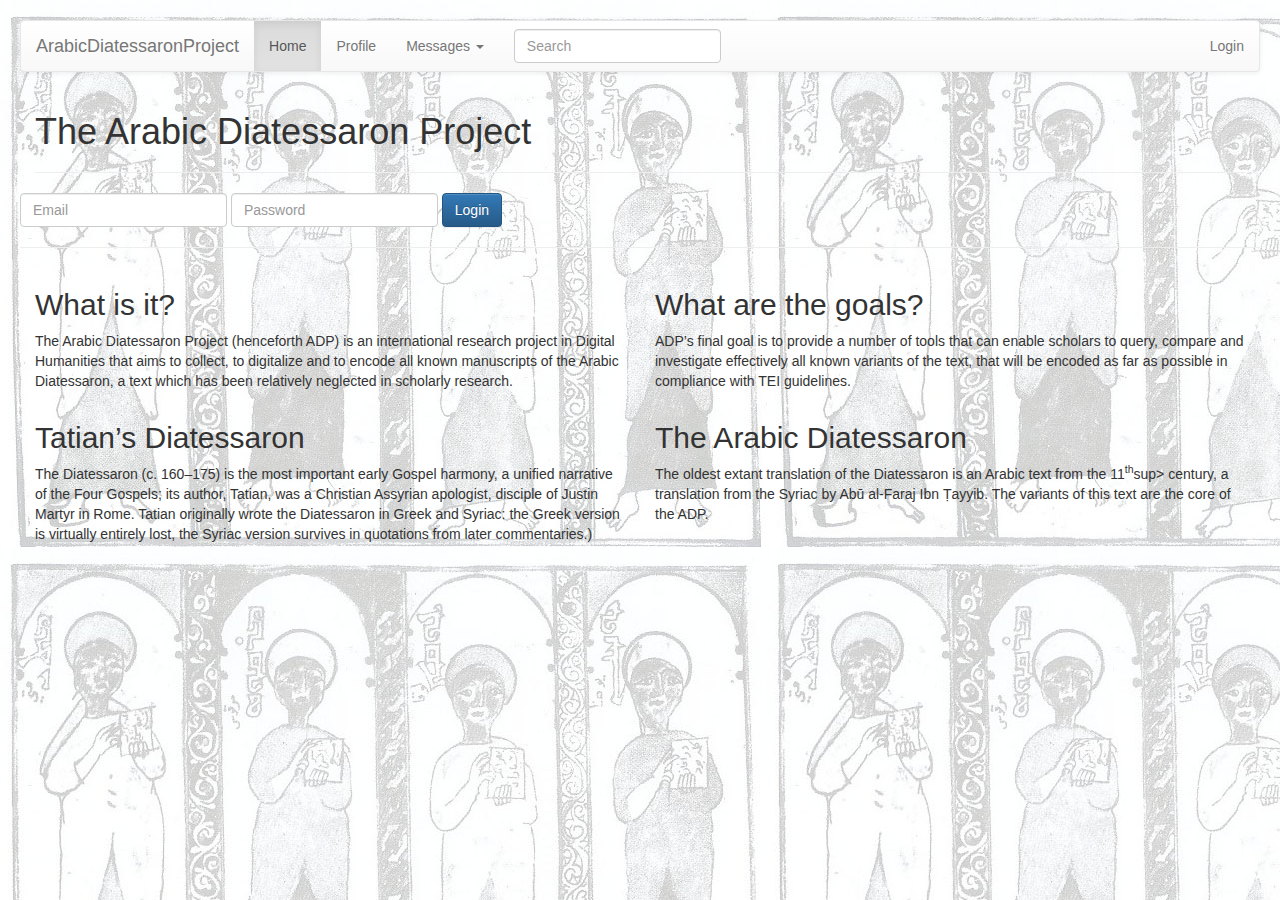
<file: src/main/webapp/index.html>
<!doctype html>
<html lang="en">
	<head>
	  <meta charset="utf-8">
	  <meta http-equiv="X-UA-Compatible" content="IE=edge,chrome=1">
	  <title>The Arabic Diatessaron Project</title>
	  <meta name="viewport" content="width=device-width, initial-scale=1.0">
	  <link rel="stylesheet" type="text/css" href="css/bootstrap.min.css">
	  <link rel="stylesheet" href="css/bootstrap-theme.min.css">
	  <link rel="stylesheet" href="css/diatessaron.css">
	</head>

	<body>
		<div class = "diatessaron">
			<nav role="navigation" class="navbar navbar-default">
		        <!-- Brand and toggle get grouped for better mobile display -->
		        <div class="navbar-header">
		            <button type="button" data-target="#navbarCollapse" data-toggle="collapse" class="navbar-toggle">
		                <span class="sr-only">Toggle navigation</span>
		                <span class="icon-bar"></span>
		                <span class="icon-bar"></span>
		                <span class="icon-bar"></span>
		            </button>
		            <a href="#" class="navbar-brand">ArabicDiatessaronProject</a>
		        </div>
		        <!-- Collection of nav links, forms, and other content for toggling -->
		        <div id="navbarCollapse" class="collapse navbar-collapse">
		            <ul class="nav navbar-nav">
		                <li class="active"><a href="#">Home</a></li>
		                <li><a href="#">Profile</a></li>
		                <li class="dropdown">
		                    <a data-toggle="dropdown" class="dropdown-toggle" href="#">Messages <b class="caret"></b></a>
		                    <ul role="menu" class="dropdown-menu">
		                        <li><a href="#">Inbox</a></li>
		                        <li><a href="#">Drafts</a></li>
		                        <li><a href="#">Sent Items</a></li>
		                        <li class="divider"></li>
		                        <li><a href="#">Trash</a></li>
		                    </ul>
		                </li>
		            </ul>
		            <form role="search" class="navbar-form navbar-left">
		                <div class="form-group">
		                    <input type="text" placeholder="Search" class="form-control">
		                </div>
		            </form>
		            <ul class="nav navbar-nav navbar-right">
		                <li><a href="#">Login</a></li>
		            </ul>
		        </div>
		    </nav>
		    <section class='container-fluid'>
		    	<hgroup>
		            <h1>The Arabic Diatessaron Project</h1>
		        </hgroup>
		        <hr/>
		        <div class="row">
		    		<form class="form-inline" action="ADPLogin" method="POST">
				        <div class="form-group">
				            <label class="sr-only" for="inputEmail">Email</label>
				            <input type="name" name="username" class="form-control" id="inputEmail" placeholder="Email">
				        </div>
				        <div class="form-group">
				            <label class="sr-only" for="inputPassword">Password</label>
				            <input type="password" name="pwd" class="form-control" id="inputPassword" placeholder="Password">
				        </div>
				        <!--<div class="checkbox">
				            <label><input type="checkbox"> Remember me</label>
				        </div>-->
				        <button type="submit" class="btn btn-primary">Login</button>
				    </form>
				    <hr/>
				</div>
		        <div class="row">
		        	<section class='col-xs-12 col-sm-6 col-md-6'>
		              <h2>What is it?</h2>
		              <p>The Arabic Diatessaron Project (henceforth ADP) is an international 
		                research project in Digital Humanities that aims to collect, 
		                to digitalize and to encode all known manuscripts of the 
		                Arabic Diatessaron, a text which has been relatively neglected in 
		                scholarly research.</p>
				  	</section>
		          	<section class="col-xs-12 col-sm-6 col-md-6">
		                <h2>What are the goals?</h2>
		                <p>ADP’s final goal is to provide a number of tools 
		                that can enable scholars to query, compare and investigate 
		                effectively all known variants of the text, 
		                that will be encoded as far as possible 
		                in compliance with TEI guidelines.</p>
		          	</section>
				</div>
		    	<div class="row">
		          <section class="col-xs-12 col-sm-6 col-md-6">
		          	<h2>Tatian’s Diatessaron</h2>
		          		<p>The Diatessaron (c. 160–175) is the most important early Gospel harmony, a unified
		                narrative of the Four Gospels; its author, Tatian, was a Christian Assyrian apologist,
		               	disciple of Justin Martyr in Rome. Tatian originally wrote the Diatessaron in Greek
		               	and Syriac: the Greek version is virtually entirely lost, the Syriac version survives
		               	in quotations from later commentaries.)</p>
		          </section>
		          <section class="col-xs-12 col-sm-6 col-md-6">
	                <h2>The Arabic Diatessaron</h2>
	                <p>The oldest extant translation of the Diatessaron is an Arabic text 
	                from the 11<sup>th</sup>sup> century, a translation from the Syriac
	                by Abū al-Faraj Ibn Ṭayyib. The variants of this text are the core
	                of the ADP.</p>
		          </section>
		        </div>
		        <footer>
		          <div class="logo"><a href="https://host.uniroma3.it/docenti/lancioni/"></a></div>
		        </footer>
			</section>
		    <script src="js/jquery-1.11.2.min.js"></script>
		    <script src="js/bootstrap.min.js"></script></body>
		</div>
	</body>
</html>
</file>
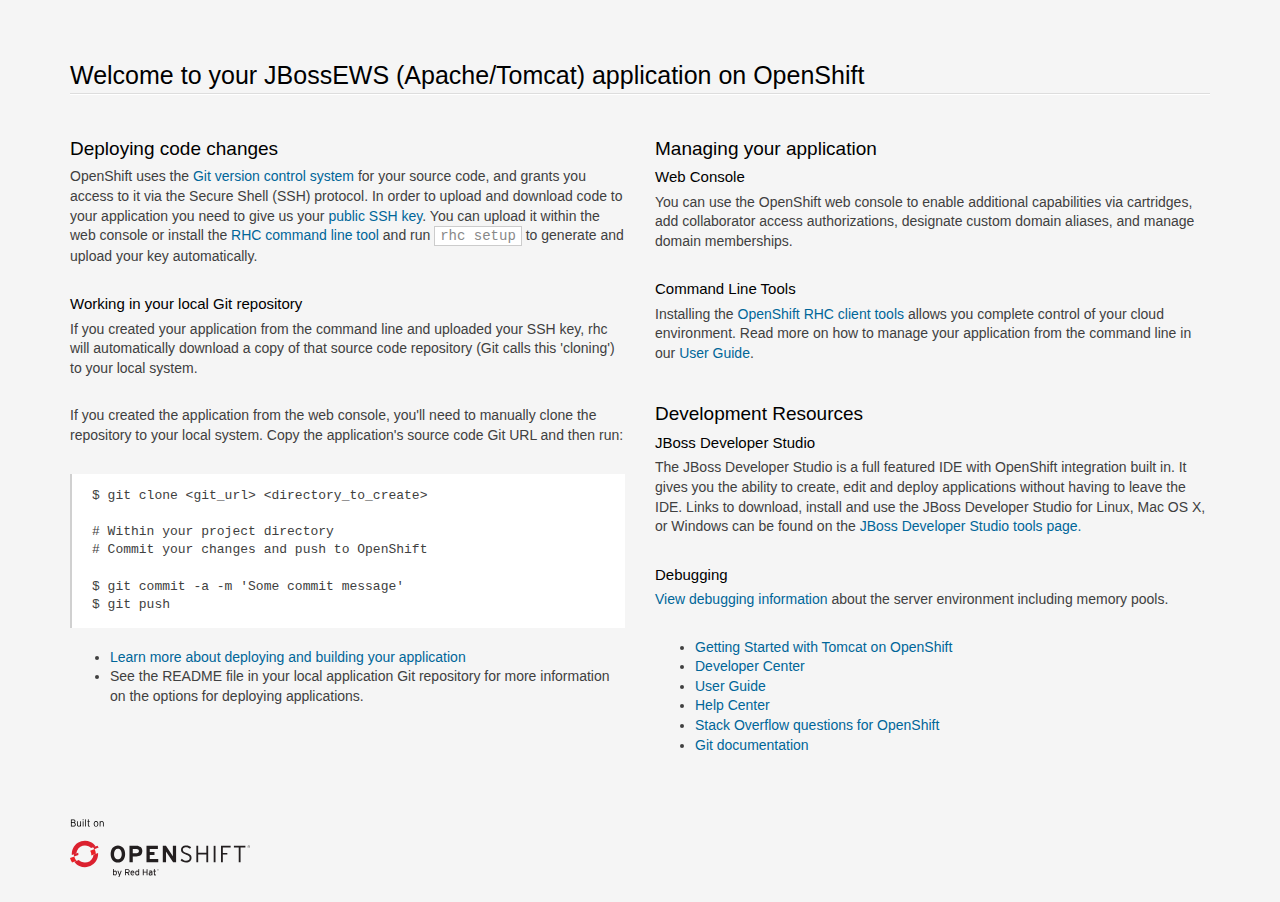
<file: src/main/webapp/index_rhmodel.html>
<!doctype html>
<html lang="en">
<head>
  <meta charset="utf-8">
  <meta http-equiv="X-UA-Compatible" content="IE=edge,chrome=1">
  <title>Welcome to OpenShift</title>
  
<style>

/*!
 * Bootstrap v3.0.0
 *
 * Copyright 2013 Twitter, Inc
 * Licensed under the Apache License v2.0
 * http://www.apache.org/licenses/LICENSE-2.0
 *
 * Designed and built with all the love in the world @twitter by @mdo and @fat.
 */

  .logo {
    background-size: cover;
    height: 58px;
    width: 180px;
    margin-top: 6px;
    background-image: url([data-uri]);
  }
.logo a {
  display: block;
  width: 100%;
  height: 100%;
}
*, *:before, *:after {
    -moz-box-sizing: border-box;
    box-sizing: border-box;
}
aside,
footer,
header,
hgroup,
section{
  display: block;
}
body {
  color: #404040;
  font-family: "Helvetica Neue",Helvetica,"Liberation Sans",Arial,sans-serif;
  font-size: 14px;
  line-height: 1.4;
}

html {
  font-family: sans-serif;
  -ms-text-size-adjust: 100%;
  -webkit-text-size-adjust: 100%;
}
ul {
    margin-top: 0;
}
.container {
  margin-right: auto;
  margin-left: auto;
  padding-left: 15px;
  padding-right: 15px;
}
.container:before,
.container:after {
  content: " ";
  /* 1 */

  display: table;
  /* 2 */

}
.container:after {
  clear: both;
}
.row {
  margin-left: -15px;
  margin-right: -15px;
}
.row:before,
.row:after {
  content: " ";
  /* 1 */

  display: table;
  /* 2 */

}
.row:after {
  clear: both;
}
.col-sm-6, .col-md-6, .col-xs-12 {
  position: relative;
  min-height: 1px;
  padding-left: 15px;
  padding-right: 15px;
}
.col-xs-12 {
  width: 100%;
}

@media (min-width: 768px) {
  .container {
    width: 750px;
  }
  .col-sm-6 {
    float: left;
  }
  .col-sm-6 {
    width: 50%;
  }
}

@media (min-width: 992px) {
  .container {
    width: 970px;
  }
  .col-md-6 {
    float: left;
  }
  .col-md-6 {
    width: 50%;
  }
}
@media (min-width: 1200px) {
  .container {
    width: 1170px;
  }
}

a {
  color: #069;
  text-decoration: none;
}
a:hover {
  color: #EA0011;
  text-decoration: underline;
}
hgroup {
  margin-top: 50px;
}
footer {
    margin: 50px 0 25px;
}
h1, h2, h3 {
  color: #000;
  line-height: 1.38em;
  margin: 1.5em 0 .3em;
}
h1 {
  font-size: 25px;
  font-weight: 300;
  border-bottom: 1px solid #fff;
  margin-bottom: .5em;
}
h1:after {
  content: "";
  display: block;
  width: 100%;
  height: 1px;
  background-color: #ddd;
}
h2 {
  font-size: 19px;
  font-weight: 400;
}
h3 {
  font-size: 15px;
  font-weight: 400;
  margin: 0 0 .3em;
}
p {
  margin: 0 0 2em;
}
p + h2 {
  margin-top: 2em;
}
html {
  background: #f5f5f5;
  height: 100%;
}
code {
  background-color: white;
  border: 1px solid #ccc;
  padding: 1px 5px;
  color: #888;
}
pre {
  display: block;
  padding: 13.333px 20px;
  margin: 0 0 20px;
  font-size: 13px;
  line-height: 1.4;
  background-color: #fff;
  border-left: 2px solid rgba(120,120,120,0.35);
  white-space: pre;
  white-space: pre-wrap;
  word-break: normal;
  word-wrap: break-word;
  overflow: auto;
  font-family: Menlo,Monaco,"Liberation Mono",Consolas,monospace !important;
}

</style>

</head>
<body>

<section class='container'>
          <hgroup>
            <h1>Welcome to your JBossEWS (Apache/Tomcat) application on OpenShift</h1>
          </hgroup>


        <div class="row">
          <section class='col-xs-12 col-sm-6 col-md-6'>
            <section>
              <h2>Deploying code changes</h2>
                <p>OpenShift uses the <a href="http://git-scm.com/">Git version control system</a> for your source code, and grants you access to it via the Secure Shell (SSH) protocol. In order to upload and download code to your application you need to give us your <a href="https://developers.openshift.com/en/managing-remote-connection.html">public SSH key</a>. You can upload it within the web console or install the <a href="https://developers.openshift.com/en/managing-client-tools.html">RHC command line tool</a> and run <code>rhc setup</code> to generate and upload your key automatically.</p>

                <h3>Working in your local Git repository</h3>
                <p>If you created your application from the command line and uploaded your SSH key, rhc will automatically download a copy of that source code repository (Git calls this 'cloning') to your local system.</p>

                <p>If you created the application from the web console, you'll need to manually clone the repository to your local system. Copy the application's source code Git URL and then run:</p>

<pre>$ git clone &lt;git_url&gt; &lt;directory_to_create&gt;

# Within your project directory
# Commit your changes and push to OpenShift

$ git commit -a -m 'Some commit message'
$ git push</pre>


                  <ul>
                    <li><a href="https://developers.openshift.com/en/managing-modifying-applications.html">Learn more about deploying and building your application</a></li>
                    <li>See the README file in your local application Git repository for more information on the options for deploying applications.</li>
                  </ul>

            </section>

          </section>
          <section class="col-xs-12 col-sm-6 col-md-6">

                <h2>Managing your application</h2>

                <h3>Web Console</h3>
                <p>You can use the OpenShift web console to enable additional capabilities via cartridges, add collaborator access authorizations, designate custom domain aliases, and manage domain memberships.</p>

                <h3>Command Line Tools</h3>
                <p>Installing the <a href="https://developers.openshift.com/en/managing-client-tools.html">OpenShift RHC client tools</a> allows you complete control of your cloud environment. Read more on how to manage your application from the command line in our <a href="https://www.openshift.com/user-guide">User Guide</a>.
                </p>

                <h2>Development Resources</h2>
                  <h3>JBoss Developer Studio</h3>
                  <p>
                    The JBoss Developer Studio is a full featured IDE with OpenShift integration built in.
                    It gives you the ability to create, edit and deploy applications without having to
                    leave the IDE.  Links to download, install and use the JBoss Developer Studio for Linux,
                    Mac OS X, or Windows can be found on the
                    <a href="https://www.openshift.com/developers/tools">JBoss Developer Studio tools page.</a>
                  </p>
                  <h3>Debugging</h3>
                  <p><a href="snoop.jsp">View debugging information</a> about the server environment including memory pools.</p>
                  <ul>
                    <li><a href="https://developers.openshift.com/en/tomcat-overview.html">Getting Started with Tomcat on OpenShift</a></li>
                    <li><a href="https://developers.openshift.com">Developer Center</a></li>
                    <li><a href="https://www.openshift.com/user-guide">User Guide</a></li>
                    <li><a href="https://help.openshift.com">Help Center</a></li>
                    <li><a href="http://stackoverflow.com/questions/tagged/openshift">Stack Overflow questions for OpenShift</a></li>
                    <li><a href="http://git-scm.com/documentation">Git documentation</a></li>
                  </ul>

          </section>
        </div>

        <footer>
          <div class="logo"><a href="https://www.openshift.com/"></a></div>
        </footer>
</section>
</body>
</html>
</file>
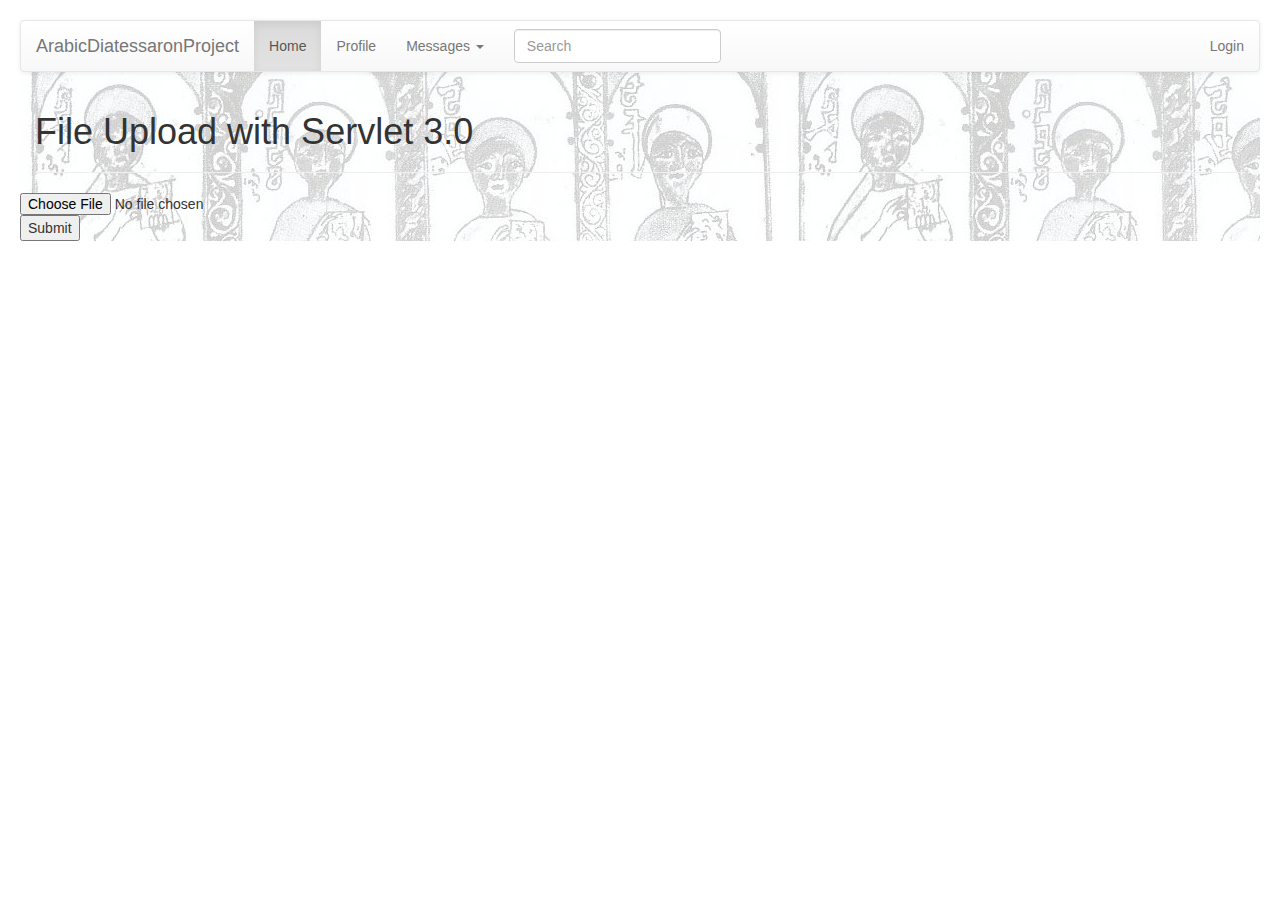
<file: src/main/webapp/uploads.html>
<!doctype html>
<html lang="en">
<head>
  <meta charset="utf-8">
  <meta http-equiv="X-UA-Compatible" content="IE=edge,chrome=1">
  <title>>File Upload with Servlet 3.0</title>
  
    <meta name="viewport" content="width=device-width, initial-scale=1.0">
    <link rel="stylesheet" type="text/css" href="css/bootstrap.min.css">
	<link rel="stylesheet" href="css/bootstrap-theme.min.css">
	<style type="text/css">
	    .diatessaron{
	    	margin: 20px;
        background-image: url("images/persian-diatessaron-four-evangelists_light.jpg");
}
	    
	</style>

</head>

<body>
<div class = "diatessaron">
<nav role="navigation" class="navbar navbar-default">
        <!-- Brand and toggle get grouped for better mobile display -->
        <div class="navbar-header">
            <button type="button" data-target="#navbarCollapse" data-toggle="collapse" class="navbar-toggle">
                <span class="sr-only">Toggle navigation</span>
                <span class="icon-bar"></span>
                <span class="icon-bar"></span>
                <span class="icon-bar"></span>
            </button>
            <a href="#" class="navbar-brand">ArabicDiatessaronProject</a>
        </div>
        <!-- Collection of nav links, forms, and other content for toggling -->
        <div id="navbarCollapse" class="collapse navbar-collapse">
            <ul class="nav navbar-nav">
                <li class="active"><a href="#">Home</a></li>
                <li><a href="#">Profile</a></li>
                <li class="dropdown">
                    <a data-toggle="dropdown" class="dropdown-toggle" href="#">Messages <b class="caret"></b></a>
                    <ul role="menu" class="dropdown-menu">
                        <li><a href="#">Inbox</a></li>
                        <li><a href="#">Drafts</a></li>
                        <li><a href="#">Sent Items</a></li>
                        <li class="divider"></li>
                        <li><a href="#">Trash</a></li>
                    </ul>
                </li>
            </ul>
            <form role="search" class="navbar-form navbar-left">
                <div class="form-group">
                    <input type="text" placeholder="Search" class="form-control">
                </div>
            </form>
            <ul class="nav navbar-nav navbar-right">
                <li><a href="#">Login</a></li>
            </ul>
        </div>
    </nav>
<section class='container-fluid'>
          <hgroup>
            <h1>File Upload with Servlet 3.0</h1>
          </hgroup>
          <hr/>
        <div class="row">
    <form class="form-inline" action="uploads" enctype="multipart/form-data" method="get">
        <div class="form-group">
    <input type="file" name="uploadFile" />
    <input type="submit" />
    </div>
</form>
</div>
    <script src="js/jquery-1.11.2.min.js"></script>
    <script src="js/bootstrap.min.js"></script></body>
</div>
</body>
</html>
</file>
<file: src/main/webapp/css/diatessaron.css>
@CHARSET "utf-8";
body {
	background-image: url("../images/persian-diatessaron-four-evangelists_light.jpg");
}
.diatessaron{
	margin: 20px;
    
    }
.h2{
    margin: 0;     
    color: #666;
    padding-top: 90px;
    font-size: 52px;
    font-family: "trebuchet ms", sans-serif;    
}
.item{
    background: #333;    
    text-align: center;
    height: 300px !important;
}
.carousel{
    margin-top: 20px;
}
.bs-example{
	margin: 20px;
}
</file>
